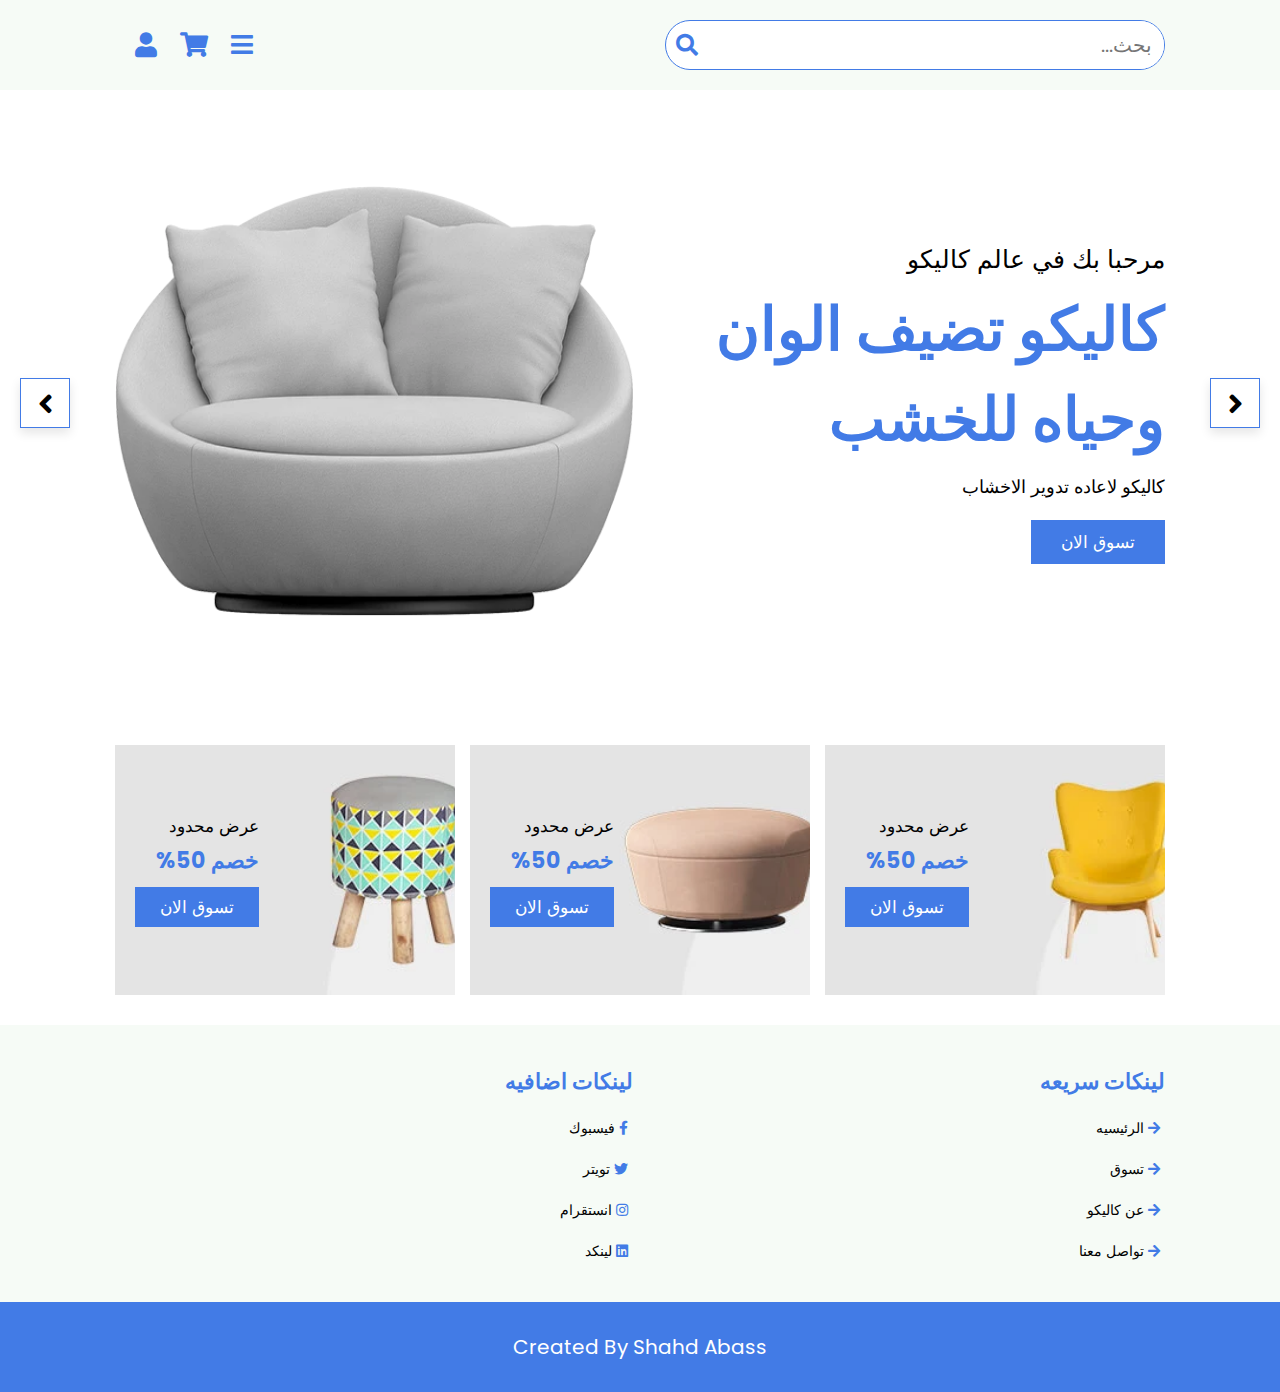
<file: index.html>
<!DOCTYPE html>
<html lang="ar" dir="rtl">
<head>
    <meta charset="UTF-8">
    <meta http-equiv="X-UA-Compatible" content="IE=edge">
    <meta name="viewport" content="width=device-width, initial-scale=1.0">
    <title>home</title>

    <!-- font awesome cdn link  -->
    <link rel="stylesheet" href="https://cdnjs.cloudflare.com/ajax/libs/font-awesome/5.15.4/css/all.min.css">

    <!-- custom css file link  -->
    <link rel="stylesheet" href="css/style.css">

</head>
<body>

<!-- header section starts  -->

<header class="header">
    

    <form action="" class="search-form">
        <input type="search" placeholder="بحث..." id="search-box">
        <label for="search-box" class="fas fa-search" style="padding: 10px;"></label>
    </form>

    <div class="icons">
        <div id="menu-btn" class="fas fa-bars"></div>
        <div id="search-btn" class="fas fa-search"></div>
        <div id="cart-btn" class="fas fa-shopping-cart"></div>
        <div id="login-btn" class="fas fa-user"></div>
       <!--<a href="#"><img src="image/logo.png" alt="" style="height:60px;"/></a>-->
    </div>
</header>

<!-- header section ends  -->

<!-- closer btn  -->

<div id="closer" class="fas fa-times"></div>

<!-- navbar  -->

<nav class="navbar">
    <a href="index.html">الرئيسيه</a>
    <a href="shop.html">تسوق</a>
    <a href="about.html">حول</a>
    <a href="contact.html">تواصل معانا</a>
</nav>



<!-- login form  -->

<div class="login-form">

    <form action="">
        <h3>تسجيل دخول</h3>
        <input type="email" placeholder="ادخل ايميلك" class="box">
        <input type="password" placeholder="ادخل كلمه السر خاصتك" class="box">
        <div class="remember">
            <input type="checkbox" name="" id="remember-me">
            <label for="remember-me">تذكرني</label>
        </div>
        <input type="submit" value="تسجيل دخول" class="btn">
        <p>نسيت كلمه السر؟ <a href="#">أضغط هنا </a></p>
        <p>ليس لديك حساب؟ <a href="#">سجل الان</a></p>
    </form>

</div>

<!-- home section starts  -->

<section class="home">

    <div class="slides-container">

        <div class="slide active">
            <div class="content">
                <span>مرحبا بك في عالم كاليكو</span>
                <h3> كاليكو تضيف الوان وحياه للخشب</h3>
                <p>كاليكو لاعاده تدوير الاخشاب</p>
                <a href="#" class="btn">تسوق الان</a>
            </div>
            <div class="image">
                <img src="image/home-img-2.png" style="height: 500px;" alt="">
            </div>
        </div>

        <div class="slide">
            <div class="content">
                <span>مرحبا بك في عالم كاليكو</span>
                <h3>كاليكو تعيد الحياه للخشب تعيد الحياه لجميع اساسات منزلك</h3>
                <p>كاليكو لاعاده تدوير الاخشاب</p>
                <a href="#" class="btn">تسوق الان</a>
            </div>
            <div class="image">
                <img src="image/home-img-2.png" alt="">
            </div>
        </div>

    </div>

    <div id="slide-next" onclick="next()" class="fas fa-angle-right"></div>
    <div id="slide-prev" onclick="prev()" class="fas fa-angle-left"></div>

</section>

<!-- home section ends -->

<!-- banner section starts  -->

<section class="banner-container">

    <div class="banner">
        <img src="image/banner-1.jpg" alt="">
        <div class="content">
            <span>عرض محدود</span>
            <h3>خصم 50%</h3>
            <a href="#" class="btn">تسوق الان</a>
        </div>
    </div>

    <div class="banner">
        <img src="image/banner-2.jpg" alt="">
        <div class="content">
            <span>عرض محدود</span>
            <h3>خصم 50%</h3>
            <a href="#" class="btn">تسوق الان</a>
        </div>
    </div>

    <div class="banner">
        <img src="image/banner-3.jpg" alt="">
        <div class="content">
            <span>عرض محدود</span>
            <h3>خصم 50%</h3>
            <a href="#" class="btn">تسوق الان</a>
        </div>
    </div>

</section>

<!-- banner section ends -->






<!-- footer section  -->

<section class="footer">

    <div class="box-container">

        <div class="box">
            <h3>لينكات سريعه</h3>
            <a href="index.html"> <i class="fas fa-arrow-right"></i> الرئيسيه</a>
            <a href="shop.html"> <i class="fas fa-arrow-right"></i> تسوق</a>
            <a href="about.html"> <i class="fas fa-arrow-right"></i> عن كاليكو</a>
            <a href="contact.html"> <i class="fas fa-arrow-right"></i> تواصل معنا</a>
        </div>

        

        <div class="box">
            <h3>لينكات اضافيه</h3>
            <a href="#"> <i class="fab fa-facebook-f"></i> فيسبوك</a>
            <a href="#"> <i class="fab fa-twitter"></i> تويتر</a>
            <a href="#"> <i class="fab fa-instagram"></i> انستقرام</a>
            <a href="#"> <i class="fab fa-linkedin"></i> لينكد</a>
        </div>

        

    </div>

</section>

<section class="credit">
    Created By Shahd Abass 
</section>

<!-- custom js file link  -->
<script src="js/script.js"></script>
    
</body>
</html>
</file>
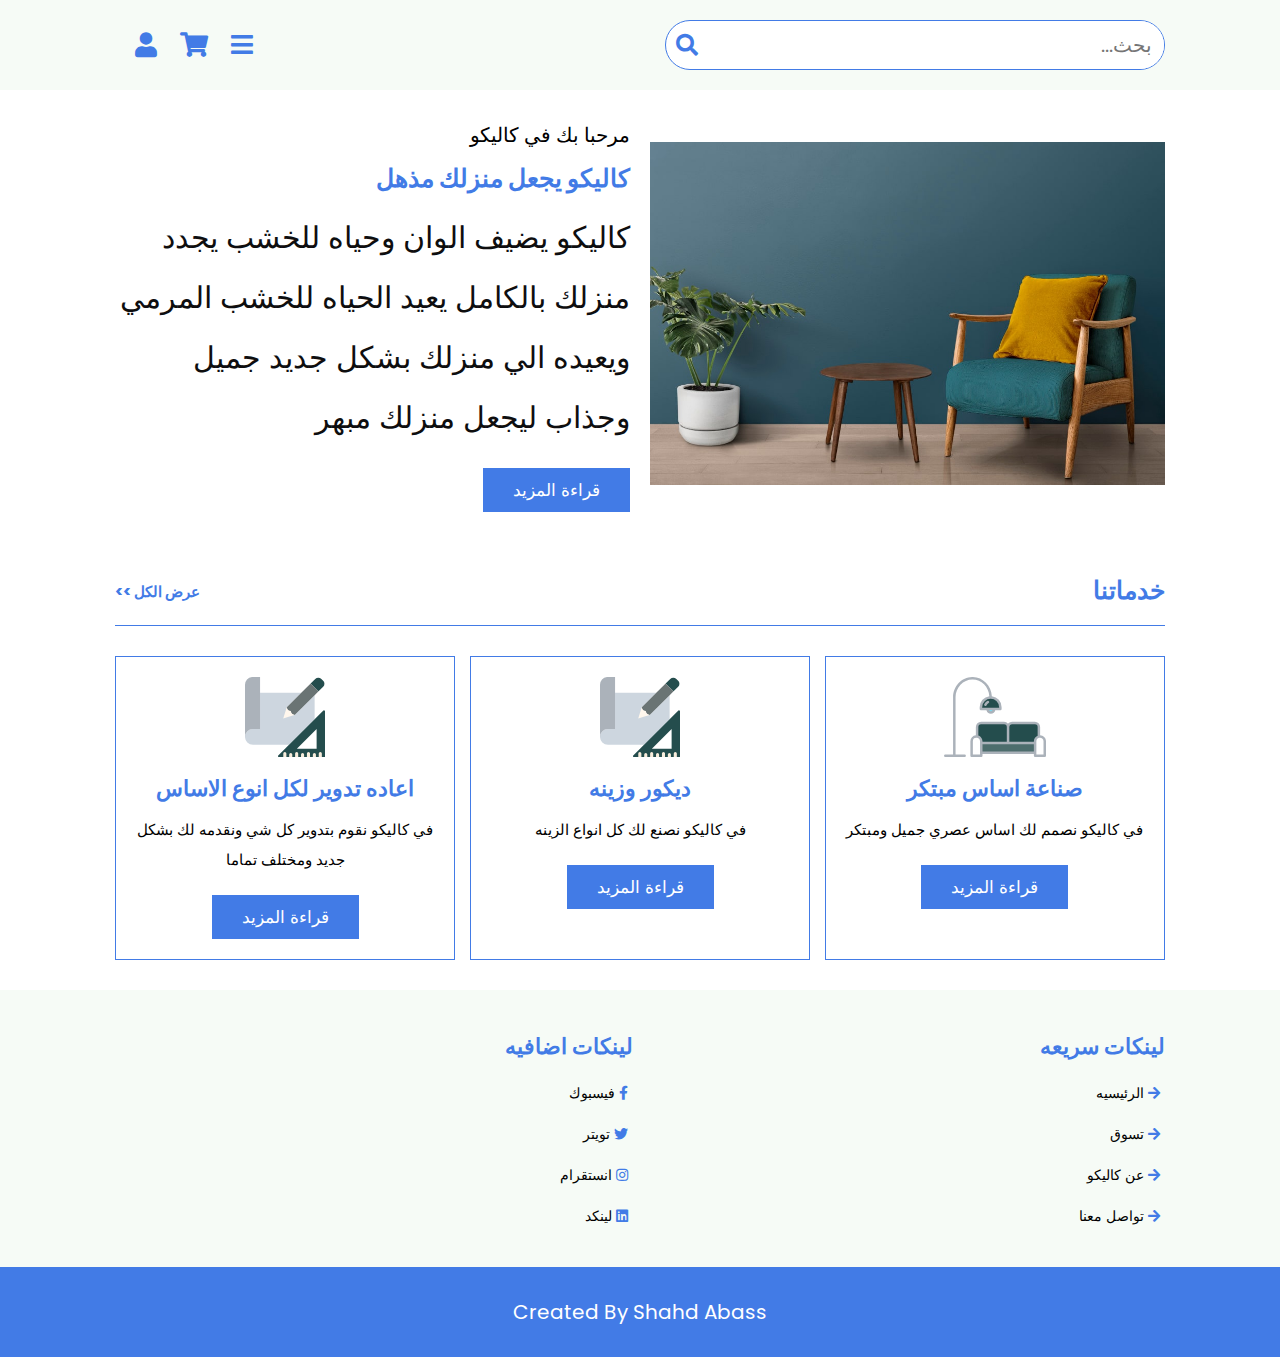
<file: about.html>
<!DOCTYPE html>
<html dir="rtl">
<head>
    <meta charset="UTF-8">
    <meta http-equiv="X-UA-Compatible" content="IE=edge">
    <meta name="viewport" content="width=device-width, initial-scale=1.0">
    <title>حول</title>

    <!-- font awesome cdn link  -->
    <link rel="stylesheet" href="https://cdnjs.cloudflare.com/ajax/libs/font-awesome/5.15.4/css/all.min.css">

    <!-- custom css file link  -->
    <link rel="stylesheet" href="css/style.css">

</head>
<body>

<!-- header section starts  -->

<header class="header">

    

    <form action="" class="search-form">
        <input type="search" placeholder="بحث..." id="search-box">
        <label for="search-box" class="fas fa-search" style="padding: 10px;"></label>
    </form>

    <div class="icons">
        <div id="menu-btn" class="fas fa-bars"></div>
        <div id="search-btn" class="fas fa-search"></div>
        <div id="cart-btn" class="fas fa-shopping-cart"></div>
        <div id="login-btn" class="fas fa-user"></div>
    </div>

</header>

<!-- header section ends  -->

<!-- closer btn  -->

<div id="closer" class="fas fa-times"></div>

<!-- navbar  -->

<nav class="navbar">
    <a href="index.html">الرئيسيه</a>
    <a href="shop.html">تسوق</a>
    <a href="about.html">حول</a>
    <a href="contact.html">تواصل معانا</a>
</nav>



<!-- login form  -->

<div class="login-form">

    <form action="">
        <h3>تسجيل دخول</h3>
        <input type="email" placeholder="ادخل ايميلك" class="box">
        <input type="password" placeholder="ادخل كلمه السر خاصتك" class="box">
        <div class="remember">
            <input type="checkbox" name="" id="remember-me">
            <label for="remember-me">تذكرني</label>
        </div>
        <input type="submit" value="تسجيل دخول" class="btn">
        <p>نسيت كلمه السر? <a href="#">أضغط هنا </a></p>
        <p>ليس لديك حساب? <a href="#">سجل الان</a></p>
    </form>

</div>



<section class="about">

    <div class="image">
        <img src="image/about-img.jpg" alt="">
    </div>

    <div class="content">
        <span>مرحبا بك في كاليكو</span>
        <h3>كاليكو يجعل منزلك مذهل</h3>
        <p> كاليكو يضيف الوان وحياه للخشب يجدد منزلك بالكامل يعيد الحياه للخشب المرمي ويعيده الي منزلك بشكل جديد جميل وجذاب ليجعل منزلك مبهر</p>
        <a href="#" class="btn">قراءة المزيد</a>
    </div>

</section>

<section class="services">

    <h1 class="title"> <span>خدماتنا</span> <a href="#">عرض الكل >></a> </h1>

    <div class="box-container">

        <div class="box">
            <img src="image/serv-1.svg" alt="">
            <h3>صناعة اساس مبتكر </h3>
            <p>في كاليكو نصمم لك اساس عصري جميل ومبتكر</p>
            <a href="#" class="btn">قراءة المزيد</a>
        </div>

        <div class="box">
            <img src="image/serv-2.svg" alt="">
            <h3>ديكور وزينه</h3>
            <p>في كاليكو نصنع لك كل انواع الزينه</p>
            <a href="#" class="btn">قراءة المزيد</a>
        </div>

        <div class="box">
            <img src="image/serv-2.svg" alt="">
            <h3>اعاده تدوير لكل انوع الاساس</h3>
            <p>في كاليكو نقوم بتدوير كل شي ونقدمه لك بشكل جديد ومختلف تماما</p>
            <a href="#" class="btn">قراءة المزيد</a>
        </div>

    </div>

</section>



















<!-- footer section  -->

<section class="footer">

    <div class="box-container">

        <div class="box">
            <h3>لينكات سريعه</h3>
            <a href="index.html"> <i class="fas fa-arrow-right"></i> الرئيسيه</a>
            <a href="shop.html"> <i class="fas fa-arrow-right"></i> تسوق</a>
            <a href="about.html"> <i class="fas fa-arrow-right"></i> عن كاليكو</a>
            <a href="contact.html"> <i class="fas fa-arrow-right"></i> تواصل معنا</a>
        </div>

        

        <div class="box">
            <h3>لينكات اضافيه</h3>
            <a href="#"> <i class="fab fa-facebook-f"></i> فيسبوك</a>
            <a href="#"> <i class="fab fa-twitter"></i> تويتر</a>
            <a href="#"> <i class="fab fa-instagram"></i> انستقرام</a>
            <a href="#"> <i class="fab fa-linkedin"></i> لينكد</a>
        </div>

        

    </div>

</section>

<section class="credit">
    Created By Shahd Abass 
</section>

<!-- custom js file link  -->
<script src="js/script.js"></script>
    
</body>
</html>
</file>
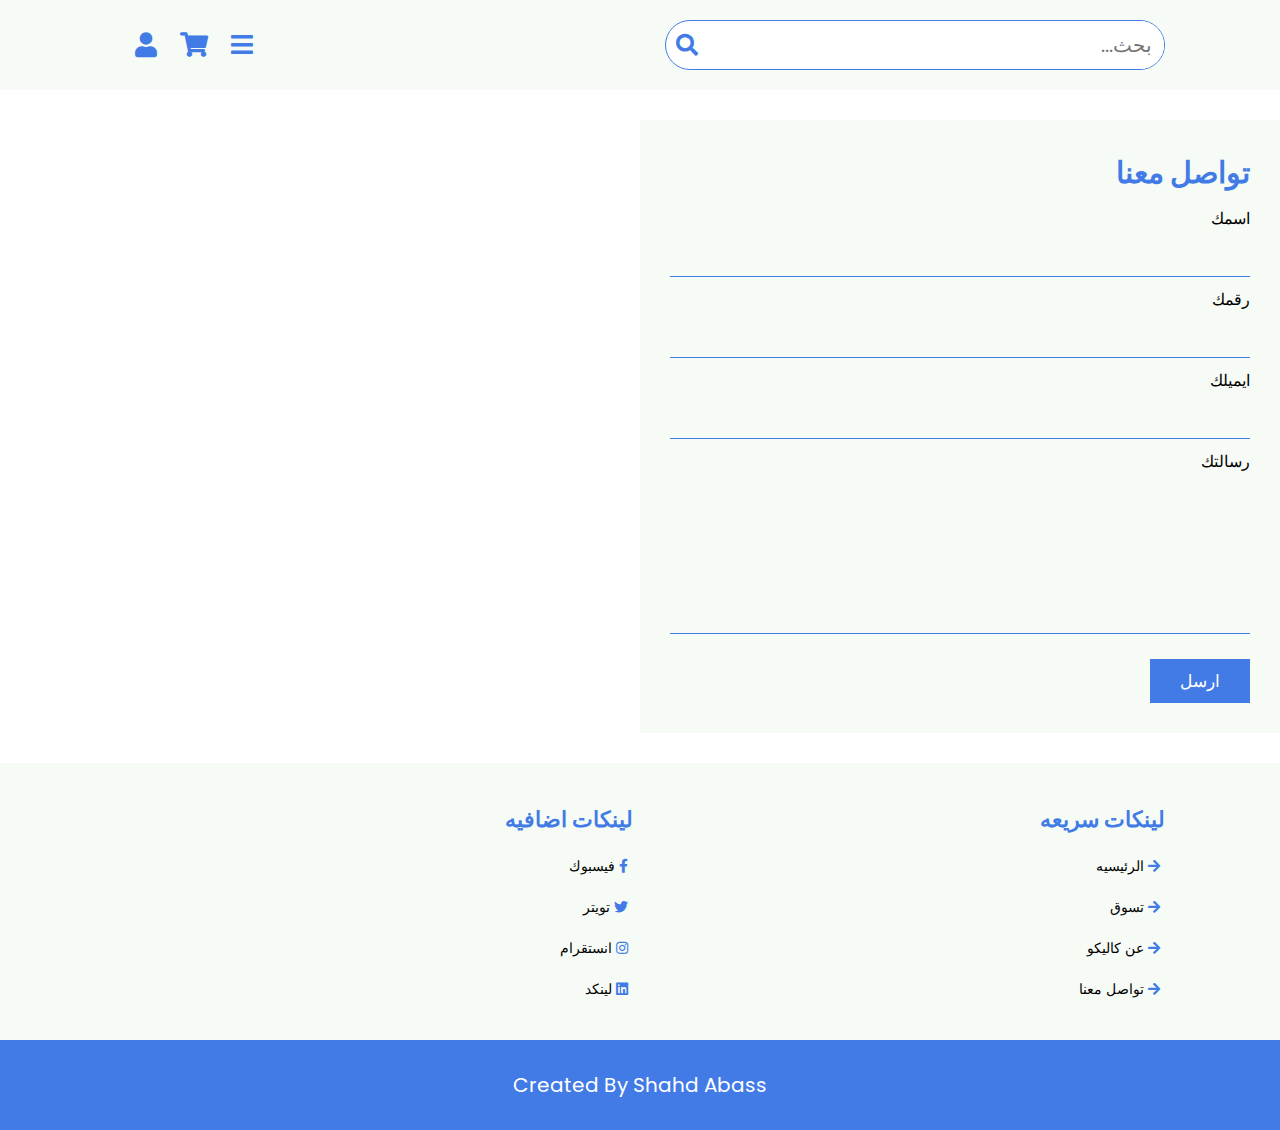
<file: contact.html>
<!DOCTYPE html>
<html dir="rtl">
<head>
    <meta charset="UTF-8">
    <meta http-equiv="X-UA-Compatible" content="IE=edge">
    <meta name="viewport" content="width=device-width, initial-scale=1.0">
    <title>contact</title>

    <!-- font awesome cdn link  -->
    <link rel="stylesheet" href="https://cdnjs.cloudflare.com/ajax/libs/font-awesome/5.15.4/css/all.min.css">

    <!-- custom css file link  -->
    <link rel="stylesheet" href="css/style.css">

</head>
<body>

<!-- header section starts  -->

<header class="header">

    <form action="" class="search-form">
        <input type="search" placeholder="بحث..." id="search-box">
        <label for="search-box" class="fas fa-search" style="padding: 10px;"></label>
    </form>

    <div class="icons">
        <div id="menu-btn" class="fas fa-bars"></div>
        <div id="search-btn" class="fas fa-search"></div>
        <div id="cart-btn" class="fas fa-shopping-cart"></div>
        <div id="login-btn" class="fas fa-user"></div>
    </div>

</header>

<!-- header section ends  -->

<!-- closer btn  -->

<div id="closer" class="fas fa-times"></div>

<!-- navbar  -->

<nav class="navbar">
    <a href="index.html">الرئيسيه</a>
    <a href="shop.html">تسوق</a>
    <a href="about.html">حول</a>
    <a href="contact.html">تواصل معانا</a>
</nav>



<!-- login form  -->

<div class="login-form">

    <form action="">
        <h3>تسجيل دخول</h3>
        <input type="email" placeholder="ادخل ايميلك" class="box">
        <input type="password" placeholder="ادخل كلمه السر خاصتك" class="box">
        <div class="remember">
            <input type="checkbox" name="" id="remember-me">
            <label for="remember-me">تذكرني</label>
        </div>
        <input type="submit" value="تسجيل دخول" class="btn">
        <p>نسيت كلمه السر? <a href="#">أضغط هنا </a></p>
        <p>ليس لديك حساب? <a href="#">سجل الان</a></p>
    </form>

</div>


<div class="contact">

    <form action="">
        <h3>تواصل معنا</h3>
        <span>اسمك</span>
        <input type="text" class="box">
        <span>رقمك</span>
        <input type="number" class="box">
        <span>ايميلك</span>
        <input type="email" class="box">
        <span>رسالتك</span>
        <textarea class="box" name="" id="" cols="30" rows="10"></textarea>
        <input type="submit" value="ارسل" class="btn">
    </form>

    <iframe class="map" src="https://www.google.com/maps/embed?pb=!1m18!1m12!1m3!1d30153.788252261566!2d72.82321484621745!3d19.141690214227783!2m3!1f0!2f0!3f0!3m2!1i1024!2i768!4f13.1!3m3!1m2!1s0x3be7b63aceef0c69%3A0x2aa80cf2287dfa3b!2sJogeshwari%20West%2C%20Mumbai%2C%20Maharashtra%20400047!5e0!3m2!1sen!2sin!4v1634314289650!5m2!1sen!2sin" allowfullscreen="" loading="lazy"></iframe>

</div>



















<!-- footer section  -->

<section class="footer">

    <div class="box-container">

        <div class="box">
            <h3>لينكات سريعه</h3>
            <a href="index.html"> <i class="fas fa-arrow-right"></i> الرئيسيه</a>
            <a href="shop.html"> <i class="fas fa-arrow-right"></i> تسوق</a>
            <a href="about.html"> <i class="fas fa-arrow-right"></i> عن كاليكو</a>
            <a href="contact.html"> <i class="fas fa-arrow-right"></i> تواصل معنا</a>
        </div>

        

        <div class="box">
            <h3>لينكات اضافيه</h3>
            <a href="#"> <i class="fab fa-facebook-f"></i> فيسبوك</a>
            <a href="#"> <i class="fab fa-twitter"></i> تويتر</a>
            <a href="#"> <i class="fab fa-instagram"></i> انستقرام</a>
            <a href="#"> <i class="fab fa-linkedin"></i> لينكد</a>
        </div>

        

    </div>

</section>

<section class="credit">
    Created By Shahd Abass 
</section>

<!-- custom js file link  -->
<script src="js/script.js"></script>
    
</body>
</html>
</file>
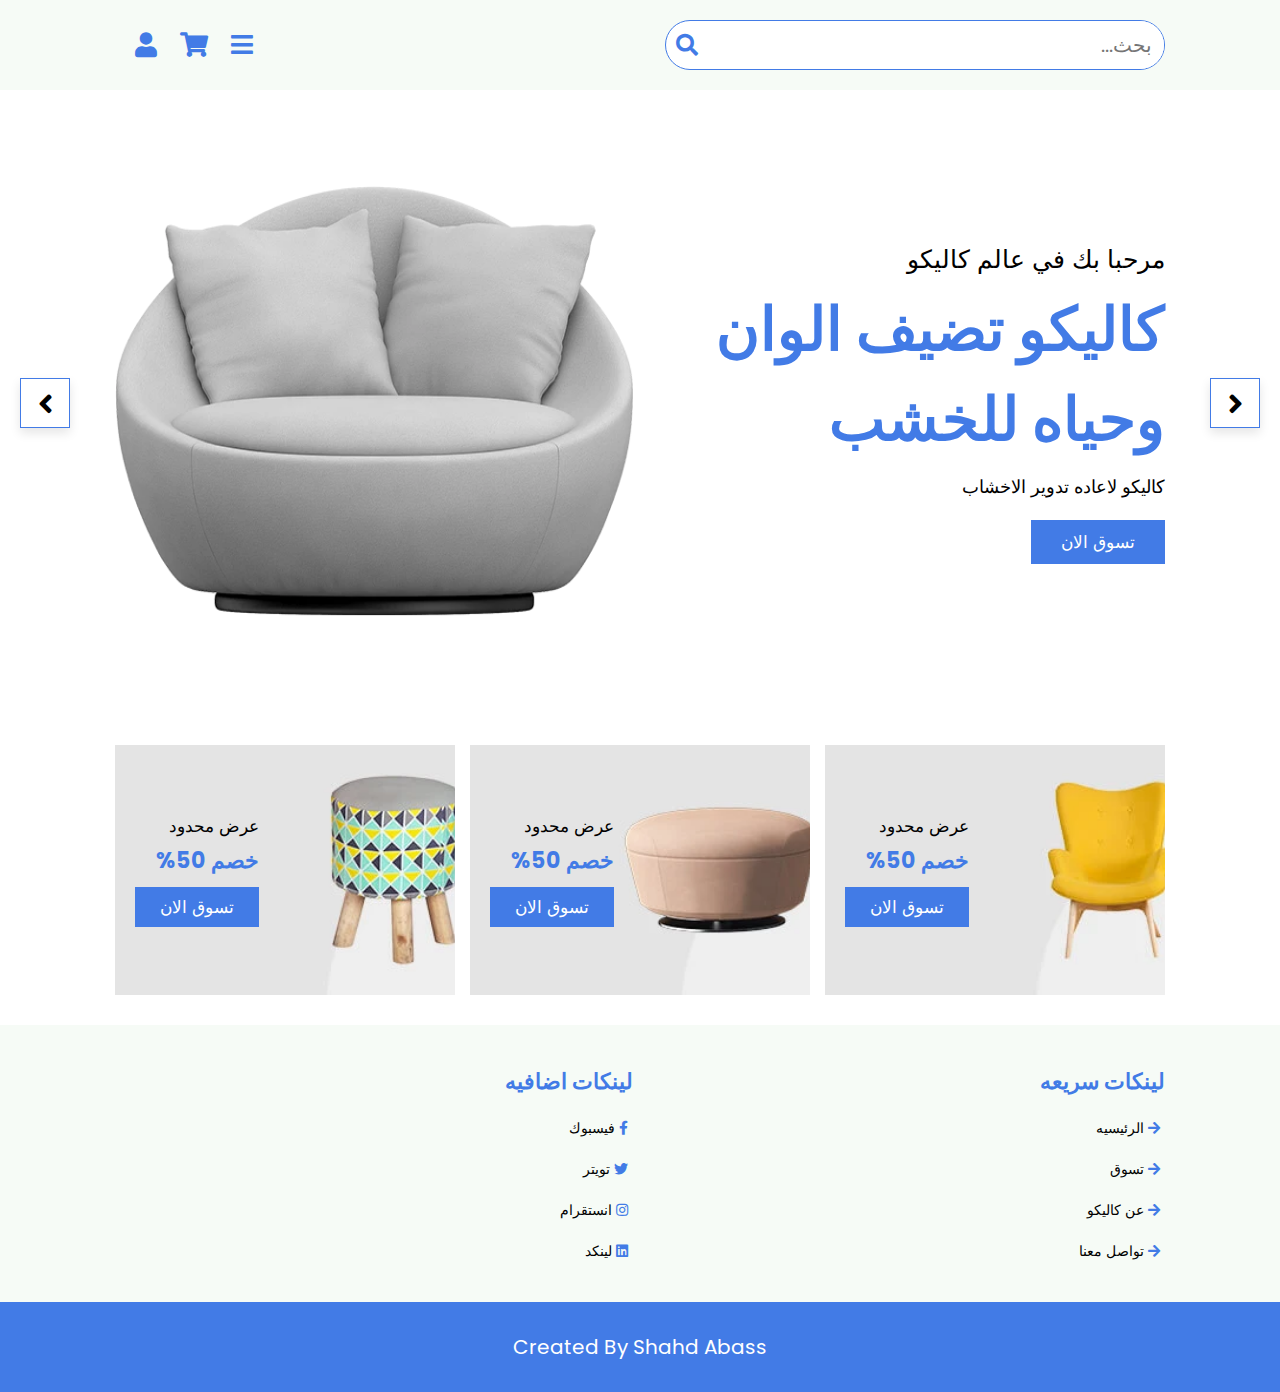
<file: home.html>
<!DOCTYPE html>
<html lang="ar" dir="rtl">
<head>
    <meta charset="UTF-8">
    <meta http-equiv="X-UA-Compatible" content="IE=edge">
    <meta name="viewport" content="width=device-width, initial-scale=1.0">
    <title>home</title>

    <!-- font awesome cdn link  -->
    <link rel="stylesheet" href="https://cdnjs.cloudflare.com/ajax/libs/font-awesome/5.15.4/css/all.min.css">

    <!-- custom css file link  -->
    <link rel="stylesheet" href="css/style.css">

</head>
<body>

<!-- header section starts  -->

<header class="header">
    

    <form action="" class="search-form">
        <input type="search" placeholder="بحث..." id="search-box">
        <label for="search-box" class="fas fa-search" style="padding: 10px;"></label>
    </form>

    <div class="icons">
        <div id="menu-btn" class="fas fa-bars"></div>
        <div id="search-btn" class="fas fa-search"></div>
        <div id="cart-btn" class="fas fa-shopping-cart"></div>
        <div id="login-btn" class="fas fa-user"></div>
       <!--<a href="#"><img src="image/logo.png" alt="" style="height:60px;"/></a>-->
    </div>
</header>

<!-- header section ends  -->

<!-- closer btn  -->

<div id="closer" class="fas fa-times"></div>

<!-- navbar  -->

<nav class="navbar">
    <a href="home.html">الرئيسيه</a>
    <a href="shop.html">تسوق</a>
    <a href="about.html">حول</a>
    <a href="contact.html">تواصل معانا</a>
</nav>



<!-- login form  -->

<div class="login-form">

    <form action="">
        <h3>تسجيل دخول</h3>
        <input type="email" placeholder="ادخل ايميلك" class="box">
        <input type="password" placeholder="ادخل كلمه السر خاصتك" class="box">
        <div class="remember">
            <input type="checkbox" name="" id="remember-me">
            <label for="remember-me">تذكرني</label>
        </div>
        <input type="submit" value="تسجيل دخول" class="btn">
        <p>نسيت كلمه السر؟ <a href="#">أضغط هنا </a></p>
        <p>ليس لديك حساب؟ <a href="#">سجل الان</a></p>
    </form>

</div>

<!-- home section starts  -->

<section class="home">

    <div class="slides-container">

        <div class="slide active">
            <div class="content">
                <span>مرحبا بك في عالم كاليكو</span>
                <h3> كاليكو تضيف الوان وحياه للخشب</h3>
                <p>كاليكو لاعاده تدوير الاخشاب</p>
                <a href="#" class="btn">تسوق الان</a>
            </div>
            <div class="image">
                <img src="image/home-img-2.png" style="height: 500px;" alt="">
            </div>
        </div>

        <div class="slide">
            <div class="content">
                <span>مرحبا بك في عالم كاليكو</span>
                <h3>كاليكو تعيد الحياه للخشب تعيد الحياه لجميع اساسات منزلك</h3>
                <p>كاليكو لاعاده تدوير الاخشاب</p>
                <a href="#" class="btn">تسوق الان</a>
            </div>
            <div class="image">
                <img src="image/home-img-2.png" alt="">
            </div>
        </div>

    </div>

    <div id="slide-next" onclick="next()" class="fas fa-angle-right"></div>
    <div id="slide-prev" onclick="prev()" class="fas fa-angle-left"></div>

</section>

<!-- home section ends -->

<!-- banner section starts  -->

<section class="banner-container">

    <div class="banner">
        <img src="image/banner-1.jpg" alt="">
        <div class="content">
            <span>عرض محدود</span>
            <h3>خصم 50%</h3>
            <a href="#" class="btn">تسوق الان</a>
        </div>
    </div>

    <div class="banner">
        <img src="image/banner-2.jpg" alt="">
        <div class="content">
            <span>عرض محدود</span>
            <h3>خصم 50%</h3>
            <a href="#" class="btn">تسوق الان</a>
        </div>
    </div>

    <div class="banner">
        <img src="image/banner-3.jpg" alt="">
        <div class="content">
            <span>عرض محدود</span>
            <h3>خصم 50%</h3>
            <a href="#" class="btn">تسوق الان</a>
        </div>
    </div>

</section>

<!-- banner section ends -->






<!-- footer section  -->

<section class="footer">

    <div class="box-container">

        <div class="box">
            <h3>لينكات سريعه</h3>
            <a href="home.html"> <i class="fas fa-arrow-right"></i> الرئيسيه</a>
            <a href="shop.html"> <i class="fas fa-arrow-right"></i> تسوق</a>
            <a href="about.html"> <i class="fas fa-arrow-right"></i> عن كاليكو</a>
            <a href="contact.html"> <i class="fas fa-arrow-right"></i> تواصل معنا</a>
        </div>

        

        <div class="box">
            <h3>لينكات اضافيه</h3>
            <a href="#"> <i class="fab fa-facebook-f"></i> فيسبوك</a>
            <a href="#"> <i class="fab fa-twitter"></i> تويتر</a>
            <a href="#"> <i class="fab fa-instagram"></i> انستقرام</a>
            <a href="#"> <i class="fab fa-linkedin"></i> لينكد</a>
        </div>

        

    </div>

</section>

<section class="credit">
    Created By Shahd Abass 
</section>

<!-- custom js file link  -->
<script src="js/script.js"></script>
    
</body>
</html>
</file>
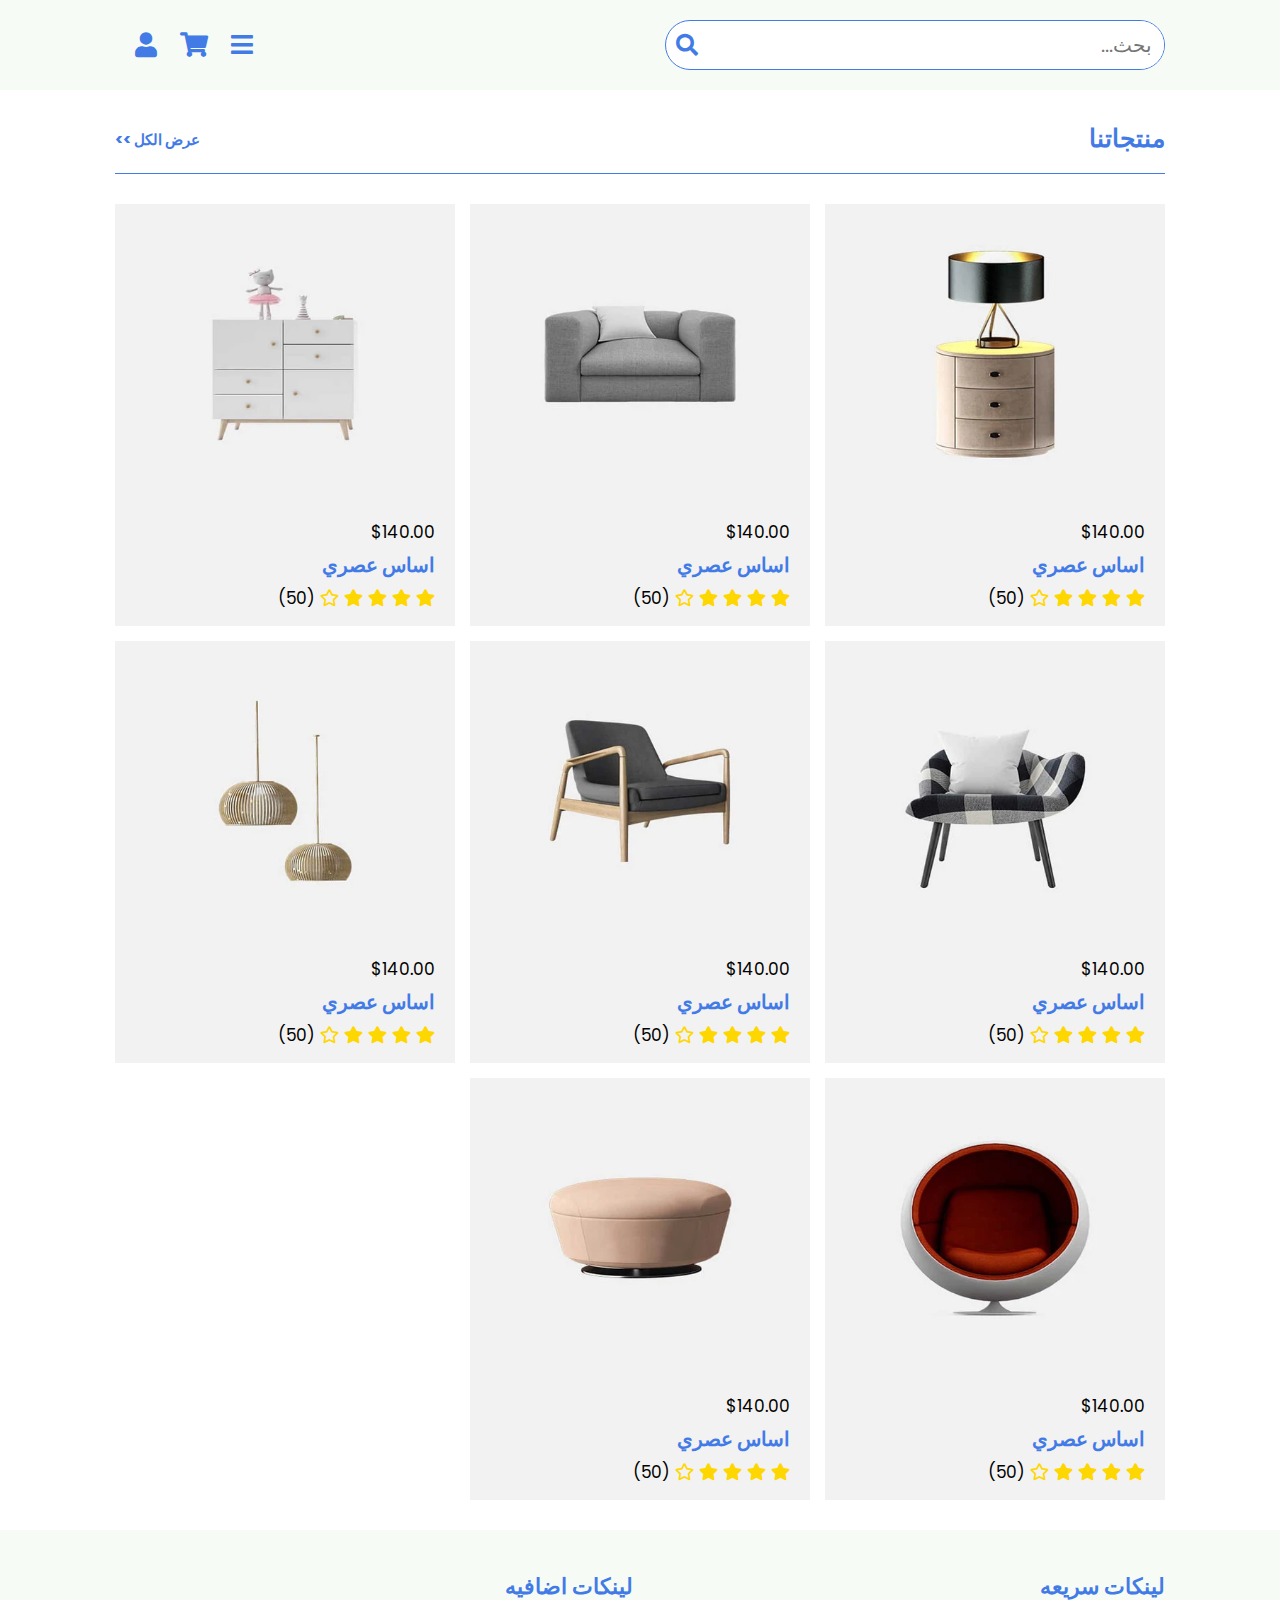
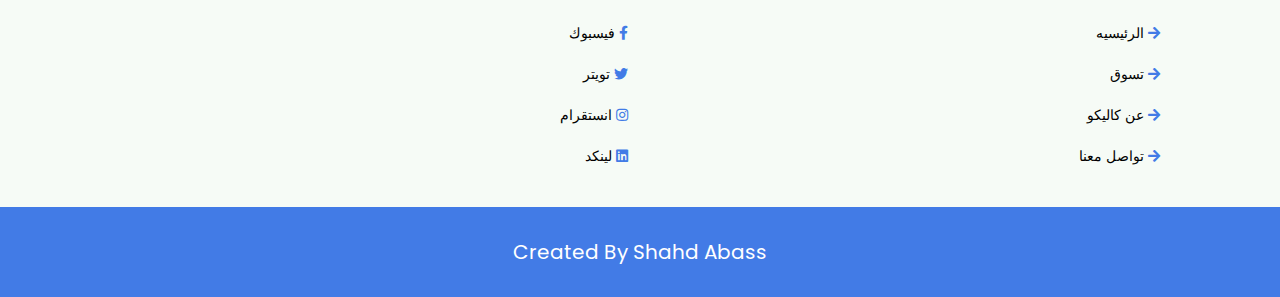
<file: shop.html>
<!DOCTYPE html>
<html dir="rtl">
<head>
    <meta charset="UTF-8">
    <meta http-equiv="X-UA-Compatible" content="IE=edge">
    <meta name="viewport" content="width=device-width, initial-scale=1.0">
    <title>تسوق</title>

    <!-- font awesome cdn link  -->
    <link rel="stylesheet" href="https://cdnjs.cloudflare.com/ajax/libs/font-awesome/5.15.4/css/all.min.css">

    <!-- custom css file link  -->
    <link rel="stylesheet" href="css/style.css">

</head>
<body>

<!-- header section starts  -->

<header class="header">

    <form action="" class="search-form">
        <input type="search" placeholder="بحث..." id="search-box">
        <label for="search-box" class="fas fa-search" style="padding: 10px;"></label>
    </form>

    <div class="icons">
        <div id="menu-btn" class="fas fa-bars"></div>
        <div id="search-btn" class="fas fa-search"></div>
        <div id="cart-btn" class="fas fa-shopping-cart"></div>
        <div id="login-btn" class="fas fa-user"></div>
    </div>

</header>

<!-- header section ends  -->

<!-- closer btn  -->

<div id="closer" class="fas fa-times"></div>

<!-- navbar  -->

<nav class="navbar">
    <a href="index.html">الرئيسيه</a>
    <a href="shop.html">تسوق</a>
    <a href="about.html">حول</a>
    <a href="contact.html">تواصل معانا</a>
</nav>



<!-- login form  -->

<div class="login-form">

    <form action="">
        <h3>تسجيل دخول</h3>
        <input type="email" placeholder="ادخل ايميلك" class="box">
        <input type="password" placeholder="ادخل كلمه السر خاصتك" class="box">
        <div class="remember">
            <input type="checkbox" name="" id="remember-me">
            <label for="remember-me">تذكرني</label>
        </div>
        <input type="submit" value="تسجيل دخول" class="btn">
        <p>نسيت كلمه السر? <a href="#">أضغط هنا </a></p>
        <p>ليس لديك حساب? <a href="#">سجل الان</a></p>
    </form>

</div>





<section class="products">

    <h1 class="title"> <span>منتجاتنا</span> <a href="#">عرض الكل >></a> </h1>

    <div class="box-container">

        <div class="box">
            <div class="icons">
                <a href="#" class="fas fa-shopping-cart"></a>
                <a href="#" class="fas fa-heart"></a>
                <a href="#" class="fas fa-eye"></a>
            </div>
            <div class="image">
                <img src="image/product-1.jpg" alt="">
            </div>
            <div class="content">
                <div class="price">$140.00</div>
                <h3>اساس عصري</h3>
                <div class="stars">
                    <i class="fas fa-star"></i>
                    <i class="fas fa-star"></i>
                    <i class="fas fa-star"></i>
                    <i class="fas fa-star"></i>
                    <i class="far fa-star"></i>
                    <span> (50) </span>
                </div>
            </div>
        </div>

        <div class="box">
            <div class="icons">
                <a href="#" class="fas fa-shopping-cart"></a>
                <a href="#" class="fas fa-heart"></a>
                <a href="#" class="fas fa-eye"></a>
            </div>
            <div class="image">
                <img src="image/product-2.jpg" alt="">
            </div>
            <div class="content">
                <div class="price">$140.00</div>
                <h3>اساس عصري</h3>
                <div class="stars">
                    <i class="fas fa-star"></i>
                    <i class="fas fa-star"></i>
                    <i class="fas fa-star"></i>
                    <i class="fas fa-star"></i>
                    <i class="far fa-star"></i>
                    <span> (50) </span>
                </div>
            </div>
        </div>

        <div class="box">
            <div class="icons">
                <a href="#" class="fas fa-shopping-cart"></a>
                <a href="#" class="fas fa-heart"></a>
                <a href="#" class="fas fa-eye"></a>
            </div>
            <div class="image">
                <img src="image/product-3.jpg" alt="">
            </div>
            <div class="content">
                <div class="price">$140.00</div>
                <h3>اساس عصري</h3>
                <div class="stars">
                    <i class="fas fa-star"></i>
                    <i class="fas fa-star"></i>
                    <i class="fas fa-star"></i>
                    <i class="fas fa-star"></i>
                    <i class="far fa-star"></i>
                    <span> (50) </span>
                </div>
            </div>
        </div>

        <div class="box">
            <div class="icons">
                <a href="#" class="fas fa-shopping-cart"></a>
                <a href="#" class="fas fa-heart"></a>
                <a href="#" class="fas fa-eye"></a>
            </div>
            <div class="image">
                <img src="image/product-4.jpg" alt="">
            </div>
            <div class="content">
                <div class="price">$140.00</div>
                <h3>اساس عصري</h3>
                <div class="stars">
                    <i class="fas fa-star"></i>
                    <i class="fas fa-star"></i>
                    <i class="fas fa-star"></i>
                    <i class="fas fa-star"></i>
                    <i class="far fa-star"></i>
                    <span> (50) </span>
                </div>
            </div>
        </div>

        <div class="box">
            <div class="icons">
                <a href="#" class="fas fa-shopping-cart"></a>
                <a href="#" class="fas fa-heart"></a>
                <a href="#" class="fas fa-eye"></a>
            </div>
            <div class="image">
                <img src="image/product-5.jpg" alt="">
            </div>
            <div class="content">
                <div class="price">$140.00</div>
                <h3>اساس عصري</h3>
                <div class="stars">
                    <i class="fas fa-star"></i>
                    <i class="fas fa-star"></i>
                    <i class="fas fa-star"></i>
                    <i class="fas fa-star"></i>
                    <i class="far fa-star"></i>
                    <span> (50) </span>
                </div>
            </div>
        </div>

        <div class="box">
            <div class="icons">
                <a href="#" class="fas fa-shopping-cart"></a>
                <a href="#" class="fas fa-heart"></a>
                <a href="#" class="fas fa-eye"></a>
            </div>
            <div class="image">
                <img src="image/product-6.jpg" alt="">
            </div>
            <div class="content">
                <div class="price">$140.00</div>
                <h3>اساس عصري</h3>
                <div class="stars">
                    <i class="fas fa-star"></i>
                    <i class="fas fa-star"></i>
                    <i class="fas fa-star"></i>
                    <i class="fas fa-star"></i>
                    <i class="far fa-star"></i>
                    <span> (50) </span>
                </div>
            </div>
        </div>

        <div class="box">
            <div class="icons">
                <a href="#" class="fas fa-shopping-cart"></a>
                <a href="#" class="fas fa-heart"></a>
                <a href="#" class="fas fa-eye"></a>
            </div>
            <div class="image">
                <img src="image/product-7.jpg" alt="">
            </div>
            <div class="content">
                <div class="price">$140.00</div>
                <h3>اساس عصري</h3>
                <div class="stars">
                    <i class="fas fa-star"></i>
                    <i class="fas fa-star"></i>
                    <i class="fas fa-star"></i>
                    <i class="fas fa-star"></i>
                    <i class="far fa-star"></i>
                    <span> (50) </span>
                </div>
            </div>
        </div>

        <div class="box">
            <div class="icons">
                <a href="#" class="fas fa-shopping-cart"></a>
                <a href="#" class="fas fa-heart"></a>
                <a href="#" class="fas fa-eye"></a>
            </div>
            <div class="image">
                <img src="image/product-8.jpg" alt="">
            </div>
            <div class="content">
                <div class="price">$140.00</div>
                <h3>اساس عصري</h3>
                <div class="stars">
                    <i class="fas fa-star"></i>
                    <i class="fas fa-star"></i>
                    <i class="fas fa-star"></i>
                    <i class="fas fa-star"></i>
                    <i class="far fa-star"></i>
                    <span> (50) </span>
                </div>
            </div>
        </div>

    </div>

</section>




















<!-- footer section  -->

<section class="footer">

    <div class="box-container">

        <div class="box">
            <h3>لينكات سريعه</h3>
            <a href="index.html"> <i class="fas fa-arrow-right"></i> الرئيسيه</a>
            <a href="shop.html"> <i class="fas fa-arrow-right"></i> تسوق</a>
            <a href="about.html"> <i class="fas fa-arrow-right"></i> عن كاليكو</a>
            <a href="contact.html"> <i class="fas fa-arrow-right"></i> تواصل معنا</a>
        </div>

        

        <div class="box">
            <h3>لينكات اضافيه</h3>
            <a href="#"> <i class="fab fa-facebook-f"></i> فيسبوك</a>
            <a href="#"> <i class="fab fa-twitter"></i> تويتر</a>
            <a href="#"> <i class="fab fa-instagram"></i> انستقرام</a>
            <a href="#"> <i class="fab fa-linkedin"></i> لينكد</a>
        </div>

        

    </div>

</section>

<section class="credit">
    Created By Shahd Abass 
</section>

<!-- custom js file link  -->
<script src="js/script.js"></script>
    
</body>
</html>
</file>
<file: css/style.css>
@import url("https://fonts.googleapis.com/css2?family=Poppins:wght@100;300;400;500;600&display=swap");
* {
  font-family: 'Poppins', sans-serif;
  margin: 0;
  padding: 0;
  -webkit-box-sizing: border-box;
          box-sizing: border-box;
  outline: none;
  border: none;
  text-decoration: none;
  text-transform: capitalize;
  -webkit-transition: .2s linear;
  transition: .2s linear;
}

html {
  font-size: 62.5%;
  overflow-x: hidden;
}

html::-webkit-scrollbar {
  width: 1rem;
}

html::-webkit-scrollbar-track {
  background: #fff;
}

html::-webkit-scrollbar-thumb {
  background: #427be6;
}

section {
  padding: 3rem 9%;
}

.heading {
  background: #427be6;
  display: -webkit-box;
  display: -ms-flexbox;
  display: flex;
  -webkit-box-align: center;
      -ms-flex-align: center;
          align-items: center;
  -webkit-box-pack: justify;
      -ms-flex-pack: justify;
          justify-content: space-between;
  padding-top: 5rem;
  padding-bottom: 5rem;
}

.heading h3 {
  font-size: 2.5rem;
  text-transform: uppercase;
  color: #fff;
}

.heading p {
  color: #fff;
  font-size: 2rem;
}

.heading p span {
  color: yellow;
}

.heading p a {
  color: #fff;
}

.heading p a:hover {
  color: yellow;
}

.title {
  display: -webkit-box;
  display: -ms-flexbox;
  display: flex;
  -webkit-box-align: center;
      -ms-flex-align: center;
          align-items: center;
  -webkit-box-pack: justify;
      -ms-flex-pack: justify;
          justify-content: space-between;
  margin-bottom: 3rem;
  border-bottom: 0.1rem solid #427be6;
  padding-bottom: 1.5rem;
}

.title span {
  font-size: 2.5rem;
  color: #427be6;
}

.title a {
  font-size: 1.5rem;
  color: #427be6;
}

.title a:hover {
  color: #427be6;
}

.btn {
  display: inline-block;
  margin-top: 1rem;
  padding: .9rem 3rem;
  font-size: 1.7rem;
  background: #427be6;
  color: #fff;
  cursor: pointer;
}

.btn:hover {
  background: #427be6;
}

.header {
  padding: 2rem 9%;
  position: -webkit-sticky;
  position: sticky;
  top: 0;
  left: 0;
  right: 0;
  z-index: 100;
  background: #f6fbf6;
  display: -webkit-box;
  display: -ms-flexbox;
  display: flex;
  -webkit-box-align: center;
      -ms-flex-align: center;
          align-items: center;
  -webkit-box-pack: justify;
      -ms-flex-pack: justify;
          justify-content: space-between;
}

.header .logo {
  font-size: 2.5rem;
  color: #467ed1;
  font-weight: bolder;
}

.header .logo img {
  padding-right: .3rem;
}

.header .search-form {
  height: 5rem;
  width: 50rem;
  border-radius: 5rem;
  background: #fff;
  overflow: hidden;
  display: -webkit-box;
  display: -ms-flexbox;
  display: flex;
  -webkit-box-align: center;
      -ms-flex-align: center;
          align-items: center;
  border: 0.1rem solid #427be6;
}

.header .search-form input {
  height: 100%;
  width: 100%;
  padding: 0 1.2rem;
  font-size: 2rem;
  color: #427be6;
  text-transform: none;
}

.header .search-form label {
  font-size: 2.2rem;
  padding-right: 1.7rem;
  cursor: pointer;
  color: #427be6;
}

.header .search-form label:hover {
  color: rgb(158, 158, 228);
}

.header .icons div {
  margin-left: 2rem;
  font-size: 2.5rem;
  cursor: pointer;
  color: #427be6;
}

.header .icons div:hover {
  color: #000;
}

#search-btn {
  display: none;
}

@-webkit-keyframes rotate {
  0% {
    -webkit-transform: rotate(360deg);
            transform: rotate(360deg);
    opacity: 0;
  }
}

@keyframes rotate {
  0% {
    -webkit-transform: rotate(360deg);
            transform: rotate(360deg);
    opacity: 0;
  }
}

#closer {
  position: fixed;
  top: 1.5rem;
  right: 2rem;
  font-size: 5rem;
  cursor: pointer;
  z-index: 10000;
  color: #427be6;
  -webkit-animation: rotate .4s linear .4s backwards;
          animation: rotate .4s linear .4s backwards;
  display: none;
}

#closer:hover {
  color: #000;
}

.navbar {
  position: fixed;
  top: 0;
  right: -101%;
  z-index: 1000;
  width: 35rem;
  height: 100vh;
  background: #fff;
  display: -webkit-box;
  display: -ms-flexbox;
  display: flex;
  -webkit-box-align: center;
      -ms-flex-align: center;
          align-items: center;
  -webkit-box-pack: center;
      -ms-flex-pack: center;
          justify-content: center;
  -webkit-box-orient: vertical;
  -webkit-box-direction: normal;
      -ms-flex-flow: column;
          flex-flow: column;
}

.navbar.active {
  right: 0;
  -webkit-box-shadow: 0 0 0 100vw rgba(0, 0, 0, 0.5);
          box-shadow: 0 0 0 100vw rgba(0, 0, 0, 0.5);
  -webkit-transition: .4s linear;
  transition: .4s linear;
}

.navbar a {
  margin: 1rem 0;
  font-size: 2.5rem;
  color:#427be6;
}

.navbar a:hover {
  color: #000;
}



.login-form {
  position: fixed;
  top: 0;
  right: -101%;
  z-index: 1000;
  width: 35rem;
  height: 100vh;
  background: #fff;
  padding: 2rem;
  display: -webkit-box;
  display: -ms-flexbox;
  display: flex;
  -webkit-box-align: center;
      -ms-flex-align: center;
          align-items: center;
  -webkit-box-pack: center;
      -ms-flex-pack: center;
          justify-content: center;
}

.login-form.active {
  right: 0;
  -webkit-box-shadow: 0 0 0 100vw rgba(0, 0, 0, 0.5);
          box-shadow: 0 0 0 100vw rgba(0, 0, 0, 0.5);
  -webkit-transition: .4s linear;
  transition: .4s linear;
}

.login-form form {
  padding: 1.7rem;
  border: 0.1rem solid #427be6;
}

.login-form form h3 {
  font-size: 2.2rem;
  padding-bottom: 1rem;
  color: #427be6;
}

.login-form form .box {
  width: 100%;
  text-transform: none;
  font-size: 1.5rem;
  color: #427be6;
  padding: 1rem 1.2rem;
  border: 0.1rem solid #427be6;
  margin: .7rem 0;
}

.login-form form .remember {
  display: -webkit-box;
  display: -ms-flexbox;
  display: flex;
  -webkit-box-align: center;
      -ms-flex-align: center;
          align-items: center;
  gap: .5rem;
}

.login-form form .remember label {
  padding: 1rem 0;
  cursor: pointer;
  font-size: 1.5rem;
  color: #000;
}

.login-form form .btn {
  margin: 1rem 0;
  width: 100%;
  text-align: center;
}

.login-form form p {
  padding-top: 1rem;
  font-size: 1.4rem;
  color: #000;
}

.login-form form p a {
  color: #427be6;
}

.login-form form p a:hover {
  text-decoration: underline;
}

@-webkit-keyframes fadeOut {
  0% {
    -webkit-transform: scale(0.5);
            transform: scale(0.5);
    opacity: 0;
  }
}

@keyframes fadeOut {
  0% {
    -webkit-transform: scale(0.5);
            transform: scale(0.5);
    opacity: 0;
  }
}

@-webkit-keyframes fadeLeft {
  0% {
    -webkit-transform: translateX(-5rem);
            transform: translateX(-5rem);
    opacity: 0;
  }
}

@keyframes fadeLeft {
  0% {
    -webkit-transform: translateX(-5rem);
            transform: translateX(-5rem);
    opacity: 0;
  }
}

.home {
  position: relative;
}

.home .slides-container .slide {
  display: -webkit-box;
  display: -ms-flexbox;
  display: flex;
  -webkit-box-align: center;
      -ms-flex-align: center;
          align-items: center;
  -ms-flex-wrap: wrap;
      flex-wrap: wrap;
  gap: 1.5rem;
  display: none;
}

.home .slides-container .slide.active {
  display: -webkit-box;
  display: -ms-flexbox;
  display: flex;
}

.home .slides-container .slide .content {
  -webkit-box-flex: 1;
      -ms-flex: 1 1 40rem;
          flex: 1 1 40rem;
  -webkit-animation: fadeLeft .4s linear .4s backwards;
          animation: fadeLeft .4s linear .4s backwards;
}

.home .slides-container .slide .content span {
  font-size: 2.5rem;
  color: #000;
}

.home .slides-container .slide .content h3 {
  font-size: 6rem;
  color: #427be6;
  padding-top: .5rem;
}

.home .slides-container .slide .content p {
  font-size: 1.8rem;
  color: #000;
  padding: .5rem 0;
  line-height: 2;
}

.home .slides-container .slide .image {
  -webkit-box-flex: 1;
      -ms-flex: 1 1 40rem;
          flex: 1 1 40rem;
  padding: 3rem 0;
}

.home .slides-container .slide .image img {
  width: 100%;
  -webkit-animation: fadeOut .4s linear;
          animation: fadeOut .4s linear;
}

.home #slide-next,
.home #slide-prev {
  position: absolute;
  top: 50%;
  -webkit-transform: translateY(-50%);
          transform: translateY(-50%);
  height: 5rem;
  width: 5rem;
  line-height: 5rem;
  font-size: 3rem;
  -webkit-box-shadow: 0 0.5rem 1rem rgba(0, 0, 0, 0.1);
          box-shadow: 0 0.5rem 1rem rgba(0, 0, 0, 0.1);
  border: 0.1rem solid #427be6;
  text-align: center;
  background: #fff;
  cursor: pointer;
}

.home #slide-next:hover,
.home #slide-prev:hover {
  background: #427be6;
  color: #fff;
}

.home #slide-next {
  right: 2rem;
}

.home #slide-prev {
  left: 2rem;
}

.banner-container {
  display: -ms-grid;
  display: grid;
  -ms-grid-columns: (minmax(30rem, 1fr))[auto-fit];
      grid-template-columns: repeat(auto-fit, minmax(30rem, 1fr));
  gap: 1.5rem;
}

.banner-container .banner {
  height: 25rem;
  overflow: hidden;
  position: relative;
}

.banner-container .banner img {
  height: 100%;
  width: 100%;
  -o-object-fit: cover;
     object-fit: cover;
}

.banner-container .banner:hover img {
  -webkit-transform: scale(1.2);
          transform: scale(1.2);
}

.banner-container .banner .content {
  position: absolute;
  top: 50%;
  left: 2rem;
  -webkit-transform: translateY(-50%);
          transform: translateY(-50%);
}

.banner-container .banner .content span {
  font-size: 1.7rem;
  color: #000;
}

.banner-container .banner .content h3 {
  padding-top: .5rem;
  font-size: 2.2rem;
  color: #427be6;
}

.banner-container .banner .content .btn {
  padding: .7rem 2.5rem;
}

.category .box-container {
  display: -ms-grid;
  display: grid;
  -ms-grid-columns: (minmax(16rem, 1fr))[auto-fit];
      grid-template-columns: repeat(auto-fit, minmax(16rem, 1fr));
  gap: 1.5rem;
}

.category .box-container .box {
  padding: 2rem;
  border: 0.1rem solid #427be6;
  text-align: center;
}

.category .box-container .box:hover {
  background: #427be6;
}

.category .box-container .box:hover img {
  -webkit-filter: invert(1);
          filter: invert(1);
}

.category .box-container .box:hover h3 {
  color: #fff;
}

.category .box-container .box img {
  height: 6rem;
  margin-bottom: 1rem;
}

.category .box-container .box h3 {
  font-size: 1.7rem;
  color: #427be6;
}

.products .box-container {
  display: -ms-grid;
  display: grid;
  -ms-grid-columns: (minmax(26rem, 1fr))[auto-fit];
      grid-template-columns: repeat(auto-fit, minmax(26rem, 1fr));
  gap: 1.5rem;
}

.products .box-container .box {
  position: relative;
  background: #f2f2f2;
  overflow: hidden;
}

.products .box-container .box:hover .image img {
  -webkit-transform: scale(1.2);
          transform: scale(1.2);
}

.products .box-container .box:hover .icons {
  top: 0;
}

.products .box-container .box .icons {
  position: absolute;
  top: -100%;
  left: 0;
  height: 30rem;
  width: 100%;
  display: -webkit-box;
  display: -ms-flexbox;
  display: flex;
  -webkit-box-align: center;
      -ms-flex-align: center;
          align-items: center;
  -webkit-box-pack: center;
      -ms-flex-pack: center;
          justify-content: center;
  gap: .5rem;
  background: rgba(242, 242, 242, 0.7);
  z-index: 10;
}

.products .box-container .box .icons a {
  text-align: center;
  height: 5rem;
  line-height: 5rem;
  width: 5rem;
  background: #fff;
  color: #427be6;
  font-size: 2rem;
  -webkit-box-shadow: 0 0.5rem 1rem rgba(0, 0, 0, 0.1);
          box-shadow: 0 0.5rem 1rem rgba(0, 0, 0, 0.1);
}

.products .box-container .box .icons a:hover {
  background: #427be6;
  color: #fff;
}

.products .box-container .box .image {
  height: 30rem;
  width: 100%;
  overflow: hidden;
}

.products .box-container .box .image img {
  height: 100%;
  width: 100%;
  -o-object-fit: cover;
     object-fit: cover;
}

.products .box-container .box .content {
  padding: 1.5rem 2rem;
}

.products .box-container .box .content .price {
  font-size: 1.7rem;
  color: #000;
}

.products .box-container .box .content h3 {
  font-size: 2rem;
  color: #427be6;
  padding: .5rem 0;
}

.products .box-container .box .content .stars {
  font-size: 1.7rem;
}

.products .box-container .box .content .stars i {
  color: gold;
}

.products .box-container .box .content .stars span {
  color: #000;
}

.about {
  display: -webkit-box;
  display: -ms-flexbox;
  display: flex;
  -webkit-box-align: center;
      -ms-flex-align: center;
          align-items: center;
  -ms-flex-wrap: wrap;
      flex-wrap: wrap;
  gap: 2rem;
}

.about .image {
  -webkit-box-flex: 1;
      -ms-flex: 1 1 40rem;
          flex: 1 1 40rem;
}

.about .image img {
  width: 100%;
}

.about .content {
  -webkit-box-flex: 1;
      -ms-flex: 1 1 40rem;
          flex: 1 1 40rem;
}

.about .content span {
  font-size: 2rem;
  color: #000;
}

.about .content h3 {
  font-size: 2.5rem;
  color: #427be6;
  padding-top: 1rem;
}

.about .content p {
  font-size: 3rem;
  color: rgb(14, 14, 15);
  padding: 1rem 0;
  line-height: 2;
}

.services .box-container {
  display: -ms-grid;
  display: grid;
  -ms-grid-columns: (minmax(30rem, 1fr))[auto-fit];
      grid-template-columns: repeat(auto-fit, minmax(30rem, 1fr));
  gap: 1.5rem;
}

.services .box-container .box {
  padding: 2rem;
  text-align: center;
  border: 0.1rem solid #427be6;
}

.services .box-container .box img {
  height: 8rem;
  margin-bottom: 1rem;
}

.services .box-container .box h3 {
  font-size: 2.2rem;
  color: #427be6;
}

.services .box-container .box p {
  font-size: 1.5rem;
  color: #000;
  line-height: 2;
  padding: 1rem 0;
}

.team .box-container {
  display: -ms-grid;
  display: grid;
  -ms-grid-columns: (minmax(30rem, 1fr))[auto-fit];
      grid-template-columns: repeat(auto-fit, minmax(30rem, 1fr));
  gap: 1.5rem;
}

.team .box-container .box {
  position: relative;
  overflow: hidden;
  border: 0.1rem solid #427be6;
  -webkit-box-shadow: 0 0.5rem 1rem rgba(0, 0, 0, 0.1);
          box-shadow: 0 0.5rem 1rem rgba(0, 0, 0, 0.1);
  background: #f6fbf6;
}

.team .box-container .box:hover .image img {
  -webkit-transform: scale(1.1);
          transform: scale(1.1);
}

.team .box-container .box:hover .share {
  left: 0;
}

.team .box-container .box .share {
  width: 7rem;
  height: 50rem;
  position: absolute;
  top: 0;
  left: -8rem;
  z-index: 10;
  background: #427be6;
  display: -webkit-box;
  display: -ms-flexbox;
  display: flex;
  -webkit-box-orient: vertical;
  -webkit-box-direction: normal;
      -ms-flex-flow: column;
          flex-flow: column;
  -webkit-box-pack: center;
      -ms-flex-pack: center;
          justify-content: center;
  -webkit-box-align: center;
      -ms-flex-align: center;
          align-items: center;
  gap: .7rem;
}

.team .box-container .box .share a {
  height: 5rem;
  width: 5rem;
  line-height: 5rem;
  font-size: 2.2rem;
  color: #fff;
  border: 0.1rem solid #fff;
  text-align: center;
}

.team .box-container .box .share a:hover {
  background: #fff;
  color: #427be6;
}

.team .box-container .box .image {
  height: 50rem;
  width: 100%;
  overflow: hidden;
}

.team .box-container .box .image img {
  height: 100%;
  width: 100%;
  -o-object-fit: cover;
     object-fit: cover;
}

.team .box-container .box .user {
  padding: 1rem 1.5rem;
  display: -webkit-box;
  display: -ms-flexbox;
  display: flex;
  -webkit-box-align: center;
      -ms-flex-align: center;
          align-items: center;
  -webkit-box-pack: justify;
      -ms-flex-pack: justify;
          justify-content: space-between;
}

.team .box-container .box .user h3 {
  font-size: 2rem;
  color: #427be6;
}

.team .box-container .box .user span {
  font-size: 1.5rem;
  color: #000;
}

.blog .box-container {
  display: -ms-grid;
  display: grid;
  -ms-grid-columns: (minmax(30rem, 1fr))[auto-fit];
      grid-template-columns: repeat(auto-fit, minmax(30rem, 1fr));
  gap: 1.5rem;
}

.blog .box-container .box {
  border: 0.1rem solid #427be6;
  background: #f6fbf6;
  -webkit-box-shadow: 0 0.5rem 1rem rgba(0, 0, 0, 0.1);
          box-shadow: 0 0.5rem 1rem rgba(0, 0, 0, 0.1);
}

.blog .box-container .box:hover .image img {
  -webkit-transform: scale(1.2);
          transform: scale(1.2);
}

.blog .box-container .box .image {
  height: 25rem;
  width: 100%;
  overflow: hidden;
}

.blog .box-container .box .image img {
  height: 100%;
  width: 100%;
  -o-object-fit: cover;
     object-fit: cover;
}

.blog .box-container .box .content {
  padding: 1.5rem 2rem;
}

.blog .box-container .box .content h3 {
  font-size: 2rem;
  color: #427be6;
}

.blog .box-container .box .content p {
  font-size: 1.4rem;
  color: rgb(15, 15, 15);
  line-height: 2;
  padding: 1rem 0;
}

.blog .box-container .box .content .icons {
  margin-top: 2rem;
  padding-top: 1.5rem;
  border-top: 0.1rem solid #427be6;
  display: -webkit-box;
  display: -ms-flexbox;
  display: flex;
  -webkit-box-align: center;
      -ms-flex-align: center;
          align-items: center;
  -webkit-box-pack: justify;
      -ms-flex-pack: justify;
          justify-content: space-between;
}

.blog .box-container .box .content .icons a {
  font-size: 1.4rem;
  color: #000;
}

.blog .box-container .box .content .icons a:hover {
  color: #427be6;
}

.blog .box-container .box .content .icons a i {
  padding-right: .5rem;
  color: #427be6;
}

.contact {
  display: -webkit-box;
  display: -ms-flexbox;
  display: flex;
  -ms-flex-wrap: wrap;
      flex-wrap: wrap;
  padding: 3rem 0;
}

.contact form {
  padding: 3rem;
  background: #f6fbf6;
  -webkit-box-flex: 1;
      -ms-flex: 1 1 40rem;
          flex: 1 1 40rem;
}

.contact form h3 {
  font-size: 3rem;
  padding-bottom: 1rem;
  color: #427be6;
}

.contact form span {
  display: block;
  padding-bottom: 1rem;
  color: #000;
  font-size: 1.6rem;
}

.contact form .box {
  width: 100%;
  background: none;
  border-bottom: 0.1rem solid #427be6;
  font-size: 1.6rem;
  color: #427be6;
  text-transform: none;
  padding: .5rem 0;
  margin-bottom: 1rem;
}

.contact form textarea {
  height: 15rem;
  resize: none;
}

.contact .map {
  -webkit-box-flex: 1;
      -ms-flex: 1 1 40rem;
          flex: 1 1 40rem;
  width: 100%;
}

.footer {
  background: #f6fbf6;
}

.footer .box-container {
  display: -ms-grid;
  display: grid;
  -ms-grid-columns: (minmax(25rem, 1fr))[auto-fit];
      grid-template-columns: repeat(auto-fit, minmax(25rem, 1fr));
  gap: 1.5rem;
}

.footer .box-container .box h3 {
  font-size: 2.2rem;
  color: #427be6;
  padding: 1rem 0;
}

.footer .box-container .box p {
  font-size: 1.6rem;
  color: #000;
  padding-bottom: 1rem;
}

.footer .box-container .box a {
  font-size: 1.4rem;
  color: #000;
  padding: 1rem 0;
  display: block;
}

.footer .box-container .box a:hover {
  color: #427be6;
}

.footer .box-container .box a:hover i {
  padding-right: 2rem;
}

.footer .box-container .box a i {
  padding-right: .5rem;
  color: #427be6;
}

.footer .box-container .box form input[type="email"] {
  width: 100%;
  padding: 1rem 1.2rem;
  font-size: 1.6rem;
  color: #427be6;
  text-transform: none;
  margin: .7rem 0;
  border: 0.1rem solid #427be6;
}

.credit {
  text-align: center;
  font-size: 2rem;
  color: #fff;
  background: #427be6;
}

@media (max-width: 991px) {
  html {
    font-size: 55%;
  }
  .header {
    padding: 2rem;
  }
  section {
    padding: 3rem 2rem;
  }
  .home #slide-next,
  .home #slide-prev {
    top: 95%;
  }
  .home #slide-prev {
    left: auto;
    right: 8rem;
  }
}

@media (max-width: 768px) {
  #search-btn {
    display: inline-block;
  }
  .header .search-form {
    position: absolute;
    top: -101%;
    left: 0;
    right: 0;
    width: 100%;
    border-radius: 0;
    border-left: 0;
    border-right: 0;
  }
  .header .search-form.active {
    top: 99%;
  }
}

@media (max-width: 450px) {
  html {
    font-size: 50%;
  }
  .home .slides-container .slide .content h3 {
    font-size: 4rem;
  }
  .heading {
    -webkit-box-orient: vertical;
    -webkit-box-direction: normal;
        -ms-flex-flow: column;
            flex-flow: column;
    gap: 1rem;
  }
}
/*# sourceMappingURL=style.css.map */
</file>
